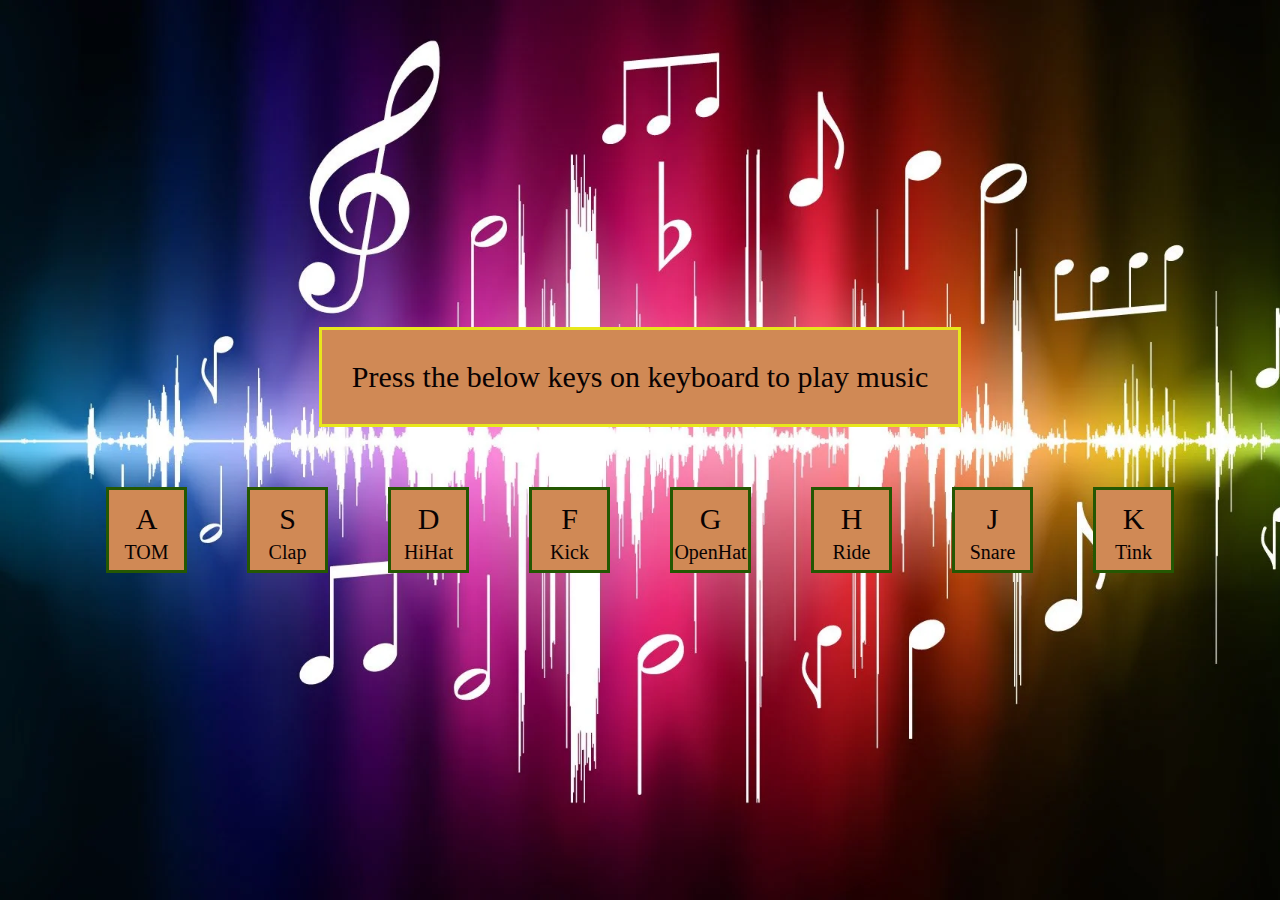
<file: index.html>
<!DOCTYPE html>
<html lang="en">
<head>
    <meta charset="UTF-8">
    <meta name="viewport" content="width=device-width, initial-scale=1.0">
    <link rel="stylesheet" href="./music.css" type="text/css">
    <title>Music page</title>
</head>
<body>
    <div class="bg-image">
        <div class="par">Press the below keys on keyboard to play music</div>
        <div class="m1">
            <div class="key" id="k1" onclick="playa1(1)"><div class="alpha">A</div> <div class="sound">TOM</div></div>
            <div class="key" id="k2" onclick="playa1(2)"><div class="alpha">S</div> <div class="sound">Clap</div></div>
            <div class="key" id="k3" onclick="playa1(3)"><div class="alpha">D</div> <div class="sound">HiHat</div></div>
            <div class="key" id="k4" onclick="playa1(4)"><div class="alpha">F</div> <div class="sound">Kick</div></div>
            <div class="key" id="k5" onclick="playa1(5)"><div class="alpha">G</div> <div class="sound">OpenHat</div></div>
            <div class="key" id="k6" onclick="playa1(6)"><div class="alpha">H</div> <div class="sound">Ride</div></div>
            <div class="key" id="k7" onclick="playa1(7)"><div class="alpha">J</div> <div class="sound">Snare</div></div>
            <div class="key" id="k8" onclick="playa1(8)"><div class="alpha">K</div> <div class="sound">Tink</div></div>
            <audio src="./audios/tom.wav" type="audio/wav" id="a1"></audio>
            <audio src="./audios/clap.wav" type="audio/wav" id="a2"></audio>
            <audio src="./audios/hihat.wav" type="audio/wav" id="a3"></audio>
            <audio src="./audios/kick.wav" type="audio/wav" id="a4"></audio>
            <audio src="./audios/openhat.wav" type="audio/wav" id="a5"></audio>
            <audio src="./audios/ride.wav" type="audio/wav" id="a6"></audio>
            <audio src="./audios/snare.wav" type="audio/wav" id="a7"></audio>
            <audio src="./audios/tink.wav" type="audio/wav" id="a8"></audio>
        </div>
    </div>
   
</body>
<script src="./music.js"></script>
</html>
</file>
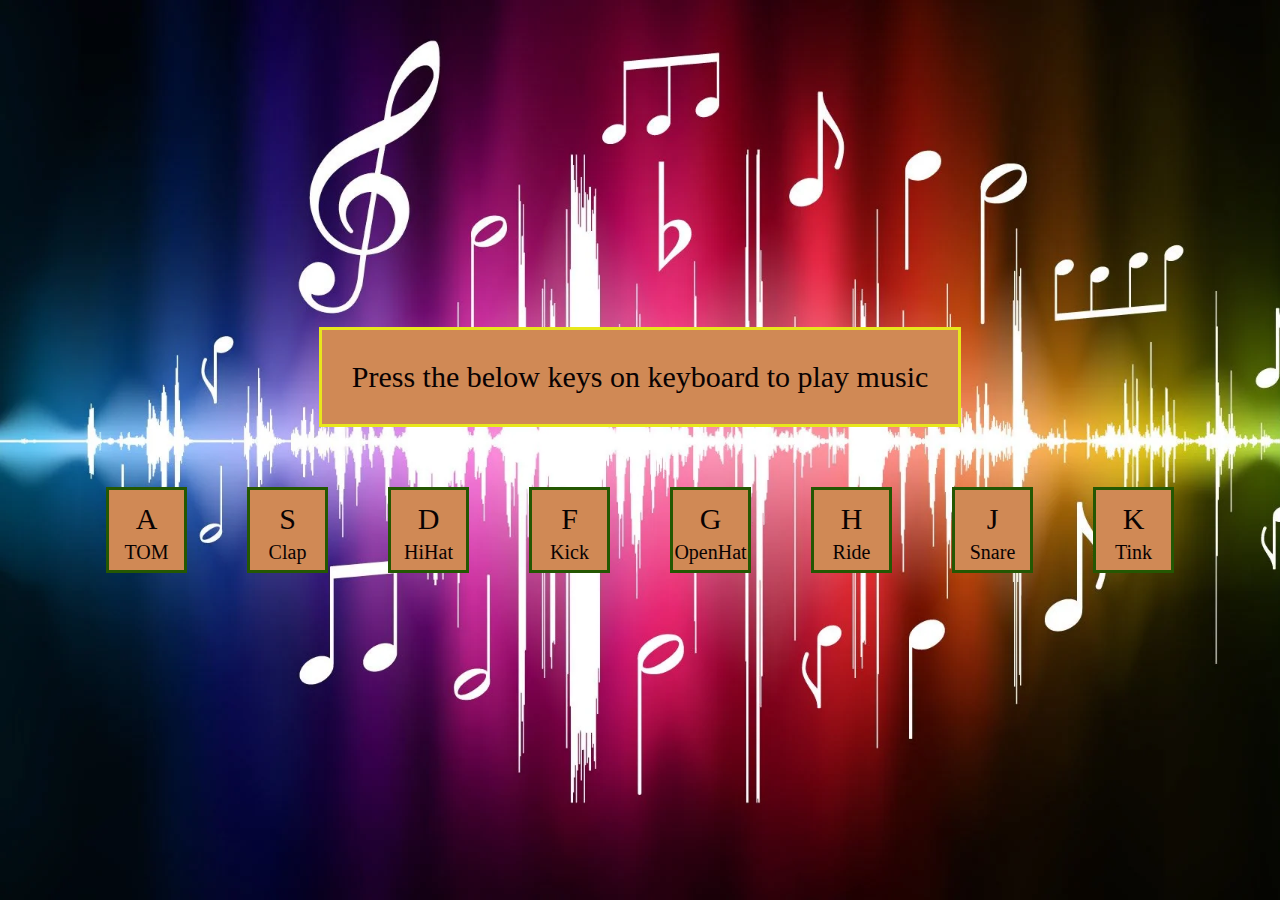
<file: music.html>
<!DOCTYPE html>
<html lang="en">
<head>
    <meta charset="UTF-8">
    <meta name="viewport" content="width=device-width, initial-scale=1.0">
    <link rel="stylesheet" href="./music.css" type="text/css">
    <title>Music page</title>
</head>
<body>
    <div class="bg-image">
        <div class="par">Press the below keys on keyboard to play music</div>
        <div class="m1">
            <div class="key" id="k1" onclick="playa1(1)"><div class="alpha">A</div> <div class="sound">TOM</div></div>
            <div class="key" id="k2" onclick="playa1(2)"><div class="alpha">S</div> <div class="sound">Clap</div></div>
            <div class="key" id="k3" onclick="playa1(3)"><div class="alpha">D</div> <div class="sound">HiHat</div></div>
            <div class="key" id="k4" onclick="playa1(4)"><div class="alpha">F</div> <div class="sound">Kick</div></div>
            <div class="key" id="k5" onclick="playa1(5)"><div class="alpha">G</div> <div class="sound">OpenHat</div></div>
            <div class="key" id="k6" onclick="playa1(6)"><div class="alpha">H</div> <div class="sound">Ride</div></div>
            <div class="key" id="k7" onclick="playa1(7)"><div class="alpha">J</div> <div class="sound">Snare</div></div>
            <div class="key" id="k8" onclick="playa1(8)"><div class="alpha">K</div> <div class="sound">Tink</div></div>
            <audio src="./audios/tom.wav" type="audio/wav" id="a1"></audio>
            <audio src="./audios/clap.wav" type="audio/wav" id="a2"></audio>
            <audio src="./audios/hihat.wav" type="audio/wav" id="a3"></audio>
            <audio src="./audios/kick.wav" type="audio/wav" id="a4"></audio>
            <audio src="./audios/openhat.wav" type="audio/wav" id="a5"></audio>
            <audio src="./audios/ride.wav" type="audio/wav" id="a6"></audio>
            <audio src="./audios/snare.wav" type="audio/wav" id="a7"></audio>
            <audio src="./audios/tink.wav" type="audio/wav" id="a8"></audio>
        </div>
    </div>
   
</body>
<script src="./music.js"></script>
</html>
</file>
<file: music.css>
body{
    height: 100vh;
    margin: auto;
    background-color: black;
    box-sizing: border-box;
  }
  
  
  .bg-image {
    background-image: url("m1.jpg");
    height: 100%;
    background-repeat: no-repeat;
    background-size: cover;
    color: rgb(9, 2, 2);
    display: flex;
    flex-direction: column;
    align-items: center;
    justify-content: center;
  }

  .m1{
    display: flex;
    align-items: center;
    justify-content: center;
    flex-wrap: wrap;
  }

  .par{
    background-color: rgb(208, 137, 85);
    border: 3px solid rgb(231, 231, 28);
    font-size: 30px;
    margin: 30px;
    padding: 30px;
    text-align: center;
  }

  .key{
    background-color: rgb(208, 137, 85);
    border: 3px solid rgb(36, 87, 2);
    text-align: center;
    display: flex;
    flex-direction: column;
    font-size: 30px;
    margin: 30px;
    padding: 30px;
    height: 20px;
    width: 15px;
    justify-content: center;
    align-items: center;
    cursor: pointer;
  }
  .alpha{
    display: flex;
    padding: 5px;
  }
  .sound{
    font-size: 20px;
    display: flex;
  }
  .high{
    background-color: rgb(17, 231, 146);
    border : 5px solid rgb(255, 247, 1);
  }
</file>
